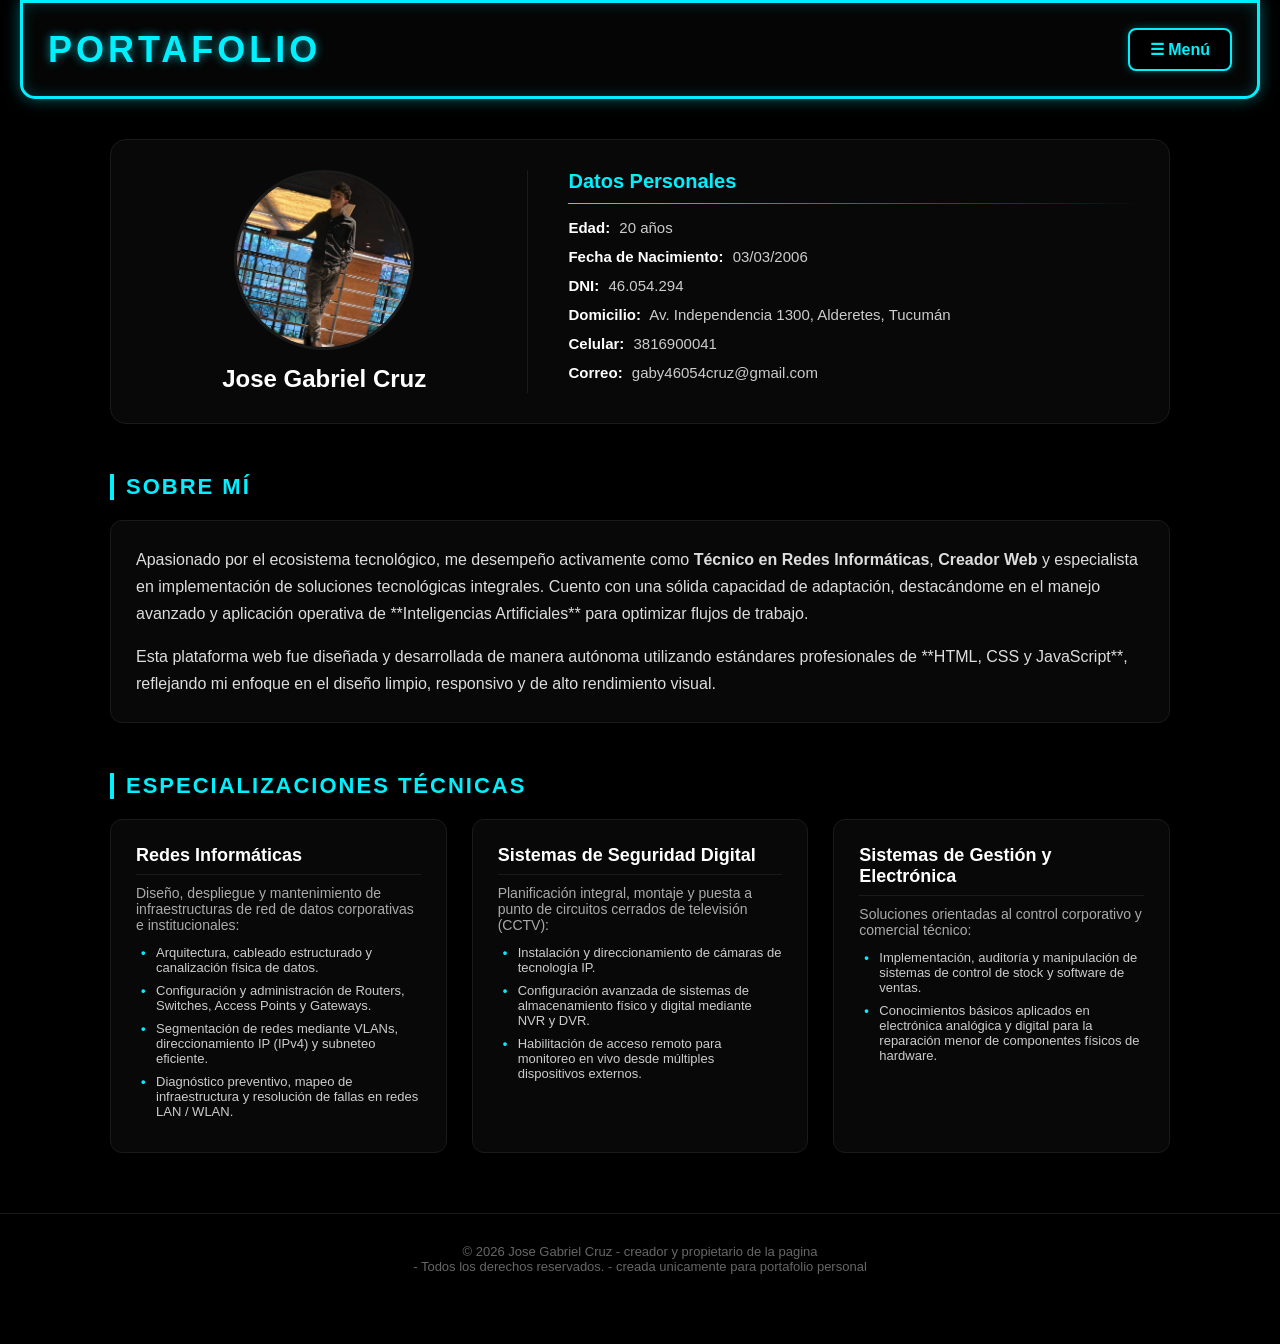
<file: index.html>
<!DOCTYPE html>
<html lang="es">
<head>
    <meta charset="UTF-8">
    <meta name="viewport" content="width=device-width, initial-scale=1.0">
    <title>Portafolio - Jose Gabriel Cruz</title>
    <link rel="stylesheet" href="inicio.css">
</head>
<body>

    <!-- Encabezado Principal -->
    <header class="main-header">
        <h1 class="header-title">PORTAFOLIO</h1>
        
        <!-- Menú Desplegable en la Esquina -->
        <div class="dropdown-menu">
            <button class="dropdown-btn" onclick="toggleMenu()">☰ Menú</button>
            <div id="dropdown-content" class="dropdown-content">
                <!-- Reemplazá 'proyecto1.html' por las páginas que vayas creando -->
                <a href="pagina estudio/estudios.html">ESTUDIOS</a>
                <a href="pagina experiencias/">EXPERIENCIAS</a>
                <a href="pagina habilidades/">HABILIDADES</a>
                <a href="pagina contacto/contacto.html">CONTACTO</a>
            </div>
        </div>
    </header>

    <!-- Contenedor del Cuerpo de la Página -->
    <main class="portfolio-container">

        <!-- Sección 1: Datos Personales y Foto -->
        <section class="profile-section">
            <div class="profile-card">
                <div class="profile-image-container">
                    <!-- Reemplazá 'mi-foto.jpg' por tu foto real -->
                    <img class="profile-img" src="logo.jpg" alt="Foto de Jose Gabriel Cruz">
                    <h2 class="profile-name">Jose Gabriel Cruz</h2>
                </div>
                
                <div class="profile-info">
                    <h3>Datos Personales</h3>
                    <hr class="divider">
                    <ul>
                        <li><strong>Edad:</strong> 20 años</li>
                        <li><strong>Fecha de Nacimiento:</strong> 03/03/2006</li>
                        <li><strong>DNI:</strong> 46.054.294</li>
                        <li><strong>Domicilio:</strong> Av. Independencia 1300, Alderetes, Tucumán</li>
                        <li><strong>Celular:</strong> 3816900041</li>
                        <li><strong>Correo:</strong> gaby46054cruz@gmail.com</li>
                    </ul>
                </div>
            </div>
        </section>

        <!-- Sección 2: Sobre Mí -->
        <section class="about-section">
            <h3 class="section-title">Sobre Mí</h3>
            <div class="text-block">
                <p>
                    Apasionado por el ecosistema tecnológico, me desempeño activamente como <strong>Técnico en Redes Informáticas</strong>, 
                    <strong>Creador Web</strong> y especialista en implementación de soluciones tecnológicas integrales. Cuento con una sólida 
                    capacidad de adaptación, destacándome en el manejo avanzado y aplicación operativa de **Inteligencias Artificiales** para optimizar flujos de trabajo.
                </p>
                <p>
                    Esta plataforma web fue diseñada y desarrollada de manera autónoma utilizando estándares profesionales de **HTML, CSS y JavaScript**, 
                    reflejando mi enfoque en el diseño limpio, responsivo y de alto rendimiento visual.
                </p>
            </div>
        </section>

        <!-- Sección 3: Áreas de Especialización Técnica (Sólido y Comprobable) -->
        <section class="skills-section">
            <h3 class="section-title">Especializaciones Técnicas</h3>
            <div class="skills-grid">
                
                <!-- Tarjeta Redes -->
                <div class="skill-card">
                    <h4>Redes Informáticas</h4>
                    <p>Diseño, despliegue y mantenimiento de infraestructuras de red de datos corporativas e institucionales:</p>
                    <ul>
                        <li>Arquitectura, cableado estructurado y canalización física de datos.</li>
                        <li>Configuración y administración de Routers, Switches, Access Points y Gateways.</li>
                        <li>Segmentación de redes mediante VLANs, direccionamiento IP (IPv4) y subneteo eficiente.</li>
                        <li>Diagnóstico preventivo, mapeo de infraestructura y resolución de fallas en redes LAN / WLAN.</li>
                    </ul>
                </div>

                <!-- Tarjeta Seguridad -->
                <div class="skill-card">
                    <h4>Sistemas de Seguridad Digital</h4>
                    <p>Planificación integral, montaje y puesta a punto de circuitos cerrados de televisión (CCTV):</p>
                    <ul>
                        <li>Instalación y direccionamiento de cámaras de tecnología IP.</li>
                        <li>Configuración avanzada de sistemas de almacenamiento físico y digital mediante NVR y DVR.</li>
                        <li>Habilitación de acceso remoto para monitoreo en vivo desde múltiples dispositivos externos.</li>
                    </ul>
                </div>

                <!-- Tarjeta Gestión y Desarrollo -->
                <div class="skill-card">
                    <h4>Sistemas de Gestión y Electrónica</h4>
                    <p>Soluciones orientadas al control corporativo y comercial técnico:</p>
                    <ul>
                        <li>Implementación, auditoría y manipulación de sistemas de control de stock y software de ventas.</li>
                        <li>Conocimientos básicos aplicados en electrónica analógica y digital para la reparación menor de componentes físicos de hardware.</li>
                    </ul>
                </div>

            </div>
        </section>

    </main>

    <footer class="main-footer">
        <p>&copy; 2026 Jose Gabriel Cruz - creador y propietario de la pagina <br>- Todos los derechos reservados. - creada unicamente para portafolio personal</p>
    </footer>

    <script src="inicio.js"></script>
</body>
</html>
</file>
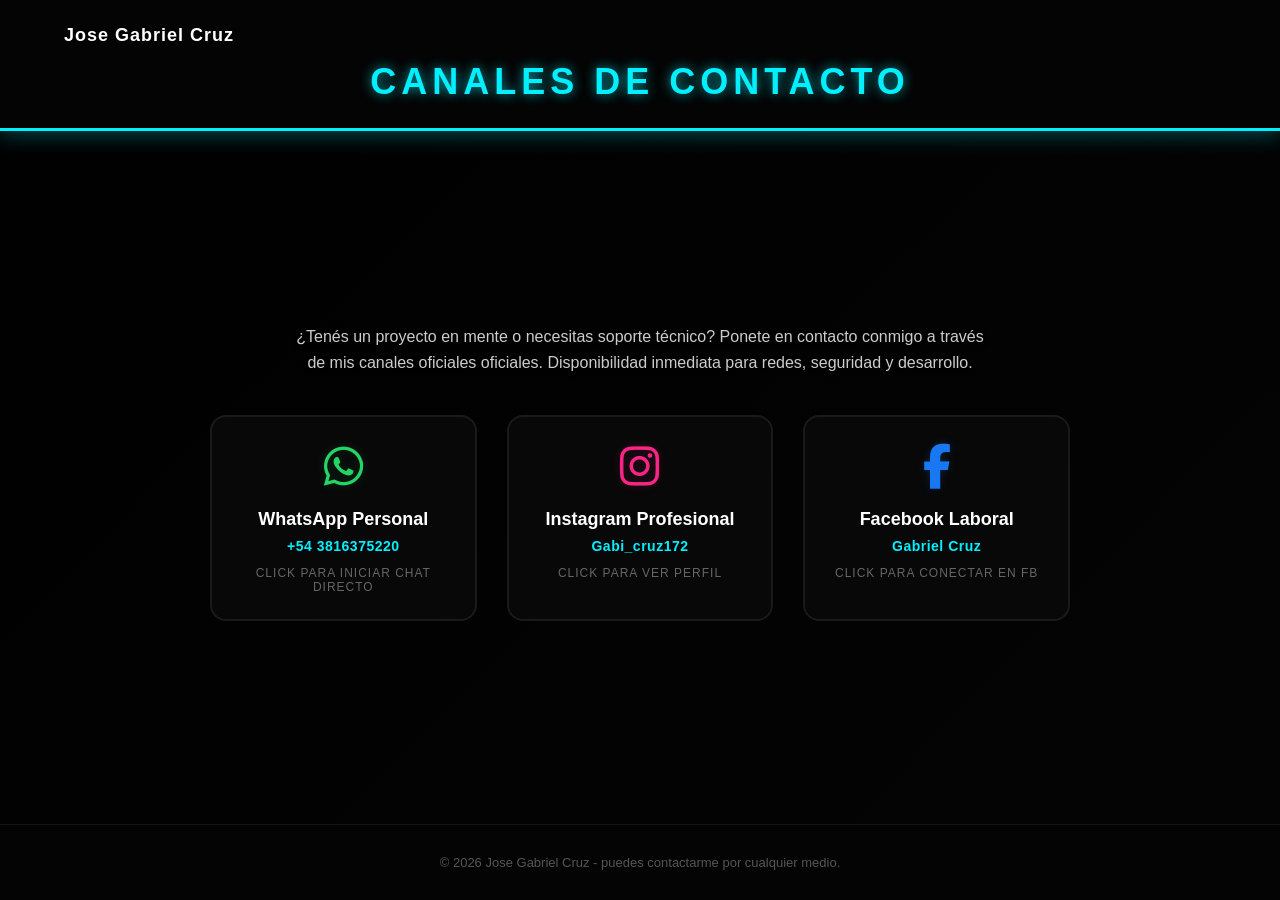
<file: pagina contacto/contacto.html>
<!DOCTYPE html>
<html lang="es">
<head>
    <meta charset="UTF-8">
    <meta name="viewport" content="width=device-width, initial-scale=1.0">
    <title>Contacto - Jose Gabriel Cruz</title>
    <link rel="stylesheet" href="https://cdnjs.cloudflare.com/ajax/libs/font-awesome/6.4.0/css/all.min.css">
    <link rel="stylesheet" href="contacto.css">
</head>
<body>

    <div class="background-overlay"></div>

    <header class="contact-header">
        <div class="header-nav">
            <span class="author-signature">Jose Gabriel Cruz</span>
        </div>
        <h1 class="contact-title">CANALES DE CONTACTO</h1>
    </header>

    <main class="contact-container">
        <p class="contact-subtitle">¿Tenés un proyecto en mente o necesitas soporte técnico? Ponete en contacto conmigo a través de mis canales oficiales oficiales. Disponibilidad inmediata para redes, seguridad y desarrollo.</p>

        <div class="contact-grid">

            <a href="https://wa.me/qr/KEYBGW3EHI6UG1" target="_blank" class="contact-card neon-box">
                <div class="icon-box whatsapp-icon">
                    <i class="fab fa-whatsapp"></i>
                </div>
                <div class="card-info">
                    <h3>WhatsApp Personal</h3>
                    <p class="username-text">+54 3816375220</p>
                    <p class="action-hint">Click para iniciar chat directo</p>
                </div>
            </a>

            <a href="https://www.instagram.com/gabi_cruz172?igsh=MWp3cmtiYWUwY3o2" target="_blank" class="contact-card neon-box">
                <div class="icon-box instagram-icon">
                    <i class="fab fa-instagram"></i>
                </div>
                <div class="card-info">
                    <h3>Instagram Profesional</h3>
                    <p class="username-text">Gabi_cruz172</p>
                    <p class="action-hint">Click para ver perfil</p>
                </div>
            </a>

            <a href="https://www.facebook.com/share/1DQeffG12r/" target="_blank" class="contact-card neon-box">
                <div class="icon-box facebook-icon">
                    <i class="fab fa-facebook-f"></i>
                </div>
                <div class="card-info">
                    <h3>Facebook Laboral</h3>
                    <p class="username-text">Gabriel Cruz</p>
                    <p class="action-hint">Click para conectar en FB</p>
                </div>
            </a>

        </div>
    </main>

    <footer class="main-footer">
        <p>&copy; 2026 Jose Gabriel Cruz - puedes contactarme por cualquier medio.</p>
    </footer>

</body>
</html>
</file>
<file: inicio.css>
/* Paleta de colores: Fondo Negro Absoluto (#000000) y Celeste Flúor (#00f0ff) */
* {
    box-sizing: border-box;
    margin: 0;
    padding: 0;
    font-family: 'Segoe UI', Tahoma, Geneva, Verdana, sans-serif;
}

body {
    background-color: #000000;
    color: #ffffff;
    padding-bottom: 40px;
}

/* Encabezado con Bordes Neón */
.main-header {
    border: 3px solid #00f0ff;
    box-shadow: 0 0 15px rgba(0, 240, 255, 0.4), inset 0 0 15px rgba(0, 240, 255, 0.2);
    border-radius: 0 0 15px 15px;
    margin: 0 20px 40px 20px;
    padding: 25px;
    display: flex;
    justify-content: space-between;
    align-items: center;
    background-color: #050505;
}

.header-title {
    font-size: 36px;
    letter-spacing: 4px;
    color: #00f0ff;
    text-shadow: 0 0 10px rgba(0, 240, 255, 0.6);
    font-weight: 900;
}

/* Menú Desplegable de la Esquina */
.dropdown-menu {
    position: relative;
    display: inline-block;
}

.dropdown-btn {
    background-color: #000000;
    color: #00f0ff;
    border: 2px solid #00f0ff;
    padding: 10px 20px;
    font-size: 16px;
    font-weight: bold;
    border-radius: 8px;
    cursor: pointer;
    box-shadow: 0 0 8px rgba(0, 240, 255, 0.3);
    transition: all 0.3s ease;
}

.dropdown-btn:hover {
    background-color: #00f0ff;
    color: #000000;
    box-shadow: 0 0 18px rgba(0, 240, 255, 0.8);
}

.dropdown-content {
    display: none;
    position: absolute;
    right: 0;
    background-color: #080808;
    min-width: 160px;
    border: 2px solid #00f0ff;
    border-radius: 8px;
    box-shadow: 0 8px 25px rgba(0, 240, 255, 0.4);
    z-index: 100;
    margin-top: 8px;
    overflow: hidden;
}

.dropdown-content a {
    color: #ffffff;
    padding: 12px 16px;
    text-decoration: none;
    display: block;
    font-weight: 600;
    font-size: 14px;
    transition: background-color 0.2s, color 0.2s;
}

.dropdown-content a:hover {
    background-color: #00f0ff;
    color: #000000;
}

/* Mostrar menú con JS */
.dropdown-content.show {
    display: block;
}

/* Contenedor Principal */
.portfolio-container {
    max-width: 1100px;
    margin: 0 auto;
    padding: 0 20px;
}

/* Sección 1: Tarjeta de Perfil */
.profile-card {
    display: flex;
    flex-direction: column;
    background-color: #080808;
    border: 1px solid #1a1a1a;
    border-radius: 16px;
    padding: 30px;
    gap: 30px;
    box-shadow: 0 4px 20px rgba(0, 0, 0, 0.8);
    transition: border-color 0.4s, box-shadow 0.4s;
}

.profile-card:hover {
    border-color: #00f0ff;
    box-shadow: 0 0 20px rgba(0, 240, 255, 0.25);
}

.profile-image-container {
    text-align: center;
    display: flex;
    flex-direction: column;
    align-items: center;
}

.profile-img {
    width: 180px;
    height: 180px;
    border-radius: 50%;
    object-fit: cover;
    border: 3px solid #1a1a1a;
    margin-bottom: 15px;
    transition: border-color 0.4s, box-shadow 0.4s;
}

.profile-card:hover .profile-img {
    border-color: #00f0ff;
    box-shadow: 0 0 20px rgba(0, 240, 255, 0.5);
}

.profile-name {
    font-size: 24px;
    color: #ffffff;
    font-weight: 700;
}

.profile-info h3 {
    font-size: 20px;
    color: #00f0ff;
    margin-bottom: 10px;
}

.divider {
    border: 0;
    height: 1px;
    background: linear-gradient(to right, #00f0ff, transparent);
    margin-bottom: 15px;
}

.profile-info ul {
    list-style: none;
}

.profile-info ul li {
    margin-bottom: 12px;
    font-size: 15px;
    color: #cccccc;
}

.profile-info ul li strong {
    color: #ffffff;
    margin-right: 5px;
}

/* Responsive para la tarjeta superior (Foto a la izquierda en PC) */
@media (min-width: 768px) {
    .profile-card {
        flex-direction: row;
        align-items: center;
    }
    .profile-image-container {
        width: 40%;
        border-right: 1px solid #1a1a1a;
        padding-right: 20px;
    }
    .profile-info {
        width: 60%;
        padding-left: 10px;
    }
}

/* Secciones de Bloques de Texto */
.about-section, .skills-section {
    margin-top: 50px;
}

.section-title {
    font-size: 22px;
    color: #00f0ff;
    text-transform: uppercase;
    letter-spacing: 2px;
    margin-bottom: 20px;
    border-left: 4px solid #00f0ff;
    padding-left: 12px;
}

.text-block {
    background-color: #080808;
    border: 1px solid #1a1a1a;
    padding: 25px;
    border-radius: 12px;
    line-height: 1.7;
    color: #dddddd;
}

.text-block p {
    margin-bottom: 15px;
}
.text-block p:last-child {
    margin-bottom: 0;
}

/* Grilla de habilidades técnicas */
.skills-grid {
    display: grid;
    grid-template-columns: 1fr;
    gap: 25px;
}

@media (min-width: 768px) {
    .skills-grid {
        grid-template-columns: repeat(2, 1fr);
    }
}
@media (min-width: 1024px) {
    .skills-grid {
        grid-template-columns: repeat(3, 1fr);
    }
}

.skill-card {
    background-color: #080808;
    border: 1px solid #1a1a1a;
    border-radius: 12px;
    padding: 25px;
    transition: all 0.3s ease;
}

.skill-card:hover {
    border-color: #00f0ff;
    transform: translateY(-4px);
    box-shadow: 0 6px 20px rgba(0, 240, 255, 0.15);
}

.skill-card h4 {
    color: #ffffff;
    font-size: 18px;
    margin-bottom: 10px;
    border-bottom: 1px solid #1a1a1a;
    padding-bottom: 8px;
    transition: color 0.3s;
}

.skill-card:hover h4 {
    color: #00f0ff;
}

.skill-card p {
    font-size: 14px;
    color: #aaaaaa;
    margin-bottom: 12px;
}

.skill-card ul {
    list-style-type: none;
    padding-left: 5px;
}

.skill-card ul li {
    font-size: 13px;
    color: #cccccc;
    margin-bottom: 8px;
    position: relative;
    padding-left: 15px;
}

/* Viñeta personalizada celeste */
.skill-card ul li::before {
    content: "•";
    color: #00f0ff;
    font-weight: bold;
    position: absolute;
    left: 0;
    top: 0;
}

/* Footer */
.main-footer {
    text-align: center;
    padding: 30px;
    margin-top: 60px;
    border-top: 1px solid #1a1a1a;
    color: #666666;
    font-size: 13px;
}
</file>
<file: pagina contacto/contacto.css>
/* Paleta estricta: Fondo de imagen oscuro y acentos en Celeste Flúor (#00f0ff) */
* {
    box-sizing: border-box;
    margin: 0;
    padding: 0;
    font-family: 'Segoe UI', Tahoma, Geneva, Verdana, sans-serif;
}

body {
    background-color: #000000;
    color: #ffffff;
    min-height: 100vh;
    display: flex;
    flex-direction: column;
    position: relative;
    overflow-x: hidden;
}

/* Imagen de fondo de alta calidad (fachera) con máscara oscura para no perder contraste */
.background-overlay {
    position: fixed;
    top: 0;
    left: 0;
    width: 100%;
    height: 100%;
    /* Reemplazá esta URL si preferís otra imagen técnica de fondo */
    background-image: url('https://images.unsplash.com/photo-1550751827-4bd374c3f58b?q=80&w=1920&auto=format&fit=crop');
    background-size: cover;
    background-position: center;
    background-repeat: no-repeat;
    z-index: -1;
}

/* Filtro negro transparente sobre la imagen para que el celeste flúor brille el doble */
.background-overlay::after {
    content: '';
    position: absolute;
    top: 0;
    left: 0;
    width: 100%;
    height: 100%;
    background: linear-gradient(135deg, rgba(0, 0, 0, 0.95) 0%, rgba(5, 5, 5, 0.85) 100%);
}

/* Encabezado */
.contact-header {
    background-color: rgba(5, 5, 5, 0.9);
    border-bottom: 3px solid #00f0ff;
    box-shadow: 0 4px 20px rgba(0, 240, 255, 0.3);
    padding: 25px 5%;
    margin-bottom: 40px;
}

.header-nav {
    display: flex;
    justify-content: space-between;
    align-items: center;
    margin-bottom: 15px;
}

.btn-back {
    color: #00f0ff;
    text-decoration: none;
    font-weight: bold;
    border: 1px solid #00f0ff;
    padding: 8px 16px;
    border-radius: 6px;
    transition: all 0.3s ease;
    background-color: rgba(0, 0, 0, 0.5);
}

.btn-back:hover {
    background-color: #00f0ff;
    color: #000000;
    box-shadow: 0 0 15px rgba(0, 240, 255, 0.6);
}

.author-signature {
    font-size: 18px;
    font-weight: 700;
    color: #ffffff;
    letter-spacing: 1px;
}

.contact-title {
    font-size: 36px;
    color: #00f0ff;
    text-align: center;
    letter-spacing: 5px;
    text-shadow: 0 0 12px rgba(0, 240, 255, 0.7);
    font-weight: 900;
}

/* Contenedor Principal */
.contact-container {
    max-width: 900px;
    margin: 0 auto;
    padding: 0 20px;
    flex-grow: 1;
    display: flex;
    flex-direction: column;
    justify-content: center;
}

.contact-subtitle {
    text-align: center;
    color: #cccccc;
    font-size: 16px;
    line-height: 1.6;
    margin-bottom: 40px;
    max-width: 700px;
    align-self: center;
    text-shadow: 0 2px 4px rgba(0,0,0,0.5);
}

/* Grilla de Redes Sociales (Secciones por separado que se adaptan solas) */
.contact-grid {
    display: grid;
    grid-template-columns: 1fr;
    gap: 30px;
}

@media (min-width: 768px) {
    .contact-grid {
        grid-template-columns: repeat(3, 1fr);
    }
}

/* Estructura Base de las Tarjetas de Contacto */
.contact-card {
    background-color: rgba(10, 10, 10, 0.85);
    border: 2px solid #1a1a1a;
    border-radius: 16px;
    padding: 25px;
    text-decoration: none;
    display: flex;
    flex-direction: column;
    align-items: center;
    text-align: center;
    transition: all 0.4s cubic-bezier(0.165, 0.84, 0.44, 1);
    backdrop-filter: blur(8px);
}

/* Efecto Hover: Al pasar el mouse, los bordes se encienden en Celeste Flúor */
.contact-card:hover {
    border-color: #00f0ff;
    transform: translateY(-8px);
    box-shadow: 0 0 25px rgba(0, 240, 255, 0.4), inset 0 0 10px rgba(0, 240, 255, 0.1);
    background-color: rgba(5, 5, 5, 0.95);
}

/* Cajas de Íconos */
.icon-box {
    font-size: 45px;
    margin-bottom: 15px;
    transition: transform 0.3s ease;
}

.contact-card:hover .icon-box {
    transform: scale(1.15);
}

/* Colores de identidad de redes integrados al estilo flúor */
.whatsapp-icon { color: #25d366; text-shadow: 0 0 10px rgba(37, 211, 102, 0.2); }
.instagram-icon { color: #f72585; text-shadow: 0 0 10px rgba(247, 37, 133, 0.2); }
.facebook-icon { color: #1877f2; text-shadow: 0 0 10px rgba(24, 119, 242, 0.2); }

/* Al pasar el mouse, unificamos la luz con el tono celeste flúor de tu marca */
.contact-card:hover .whatsapp-icon,
.contact-card:hover .instagram-icon,
.contact-card:hover .facebook-icon {
    color: #00f0ff;
    text-shadow: 0 0 15px rgba(0, 240, 255, 0.8);
}

/* Textos dentro de las tarjetas */
.card-info h3 {
    font-size: 18px;
    color: #ffffff;
    margin-bottom: 8px;
    font-weight: 700;
}

.username-text {
    font-size: 14px;
    color: #00f0ff;
    font-weight: 600;
    margin-bottom: 12px;
    letter-spacing: 0.5px;
}

.action-hint {
    font-size: 12px;
    color: #666666;
    text-transform: uppercase;
    letter-spacing: 1px;
    transition: color 0.3s;
}

.contact-card:hover .action-hint {
    color: #ffffff;
}

/* Footer */
.main-footer {
    text-align: center;
    padding: 30px;
    margin-top: 50px;
    border-top: 1px solid rgba(26, 26, 26, 0.8);
    background-color: rgba(5, 5, 5, 0.95);
    color: #555555;
    font-size: 13px;
}
</file>
